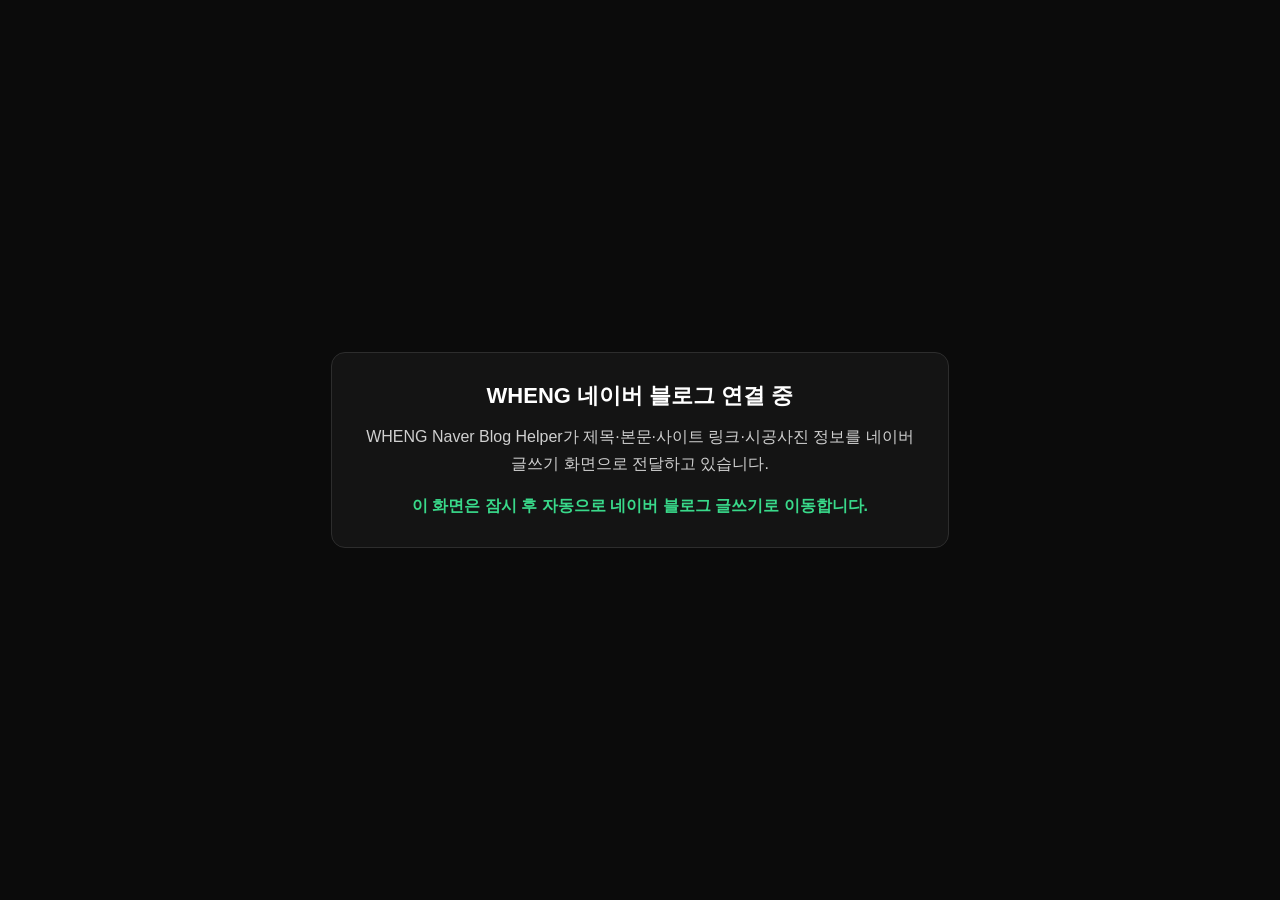
<file: naver-helper.html>
<!doctype html>
<html lang="ko">
<head>
  <meta charset="utf-8">
  <meta name="viewport" content="width=device-width,initial-scale=1">
  <title>WHENG 네이버 블로그 연결</title>
  <style>
    body{font-family:Arial,"Noto Sans KR",sans-serif;background:#0b0b0b;color:#fff;margin:0;display:grid;place-items:center;min-height:100vh}
    .box{max-width:560px;padding:28px;border:1px solid #2d2d2d;background:#141414;border-radius:14px;text-align:center}
    h1{font-size:22px;margin:0 0 12px}
    p{color:#cfcfcf;line-height:1.7;margin:0}
    .ok{color:#39d98a;font-weight:800;margin-top:14px}
  </style>
</head>
<body>
  <div class="box">
    <h1>WHENG 네이버 블로그 연결 중</h1>
    <p>WHENG Naver Blog Helper가 제목·본문·사이트 링크·시공사진 정보를 네이버 글쓰기 화면으로 전달하고 있습니다.</p>
    <p class="ok">이 화면은 잠시 후 자동으로 네이버 블로그 글쓰기로 이동합니다.</p>
  </div>
</body>
</html>
</file>
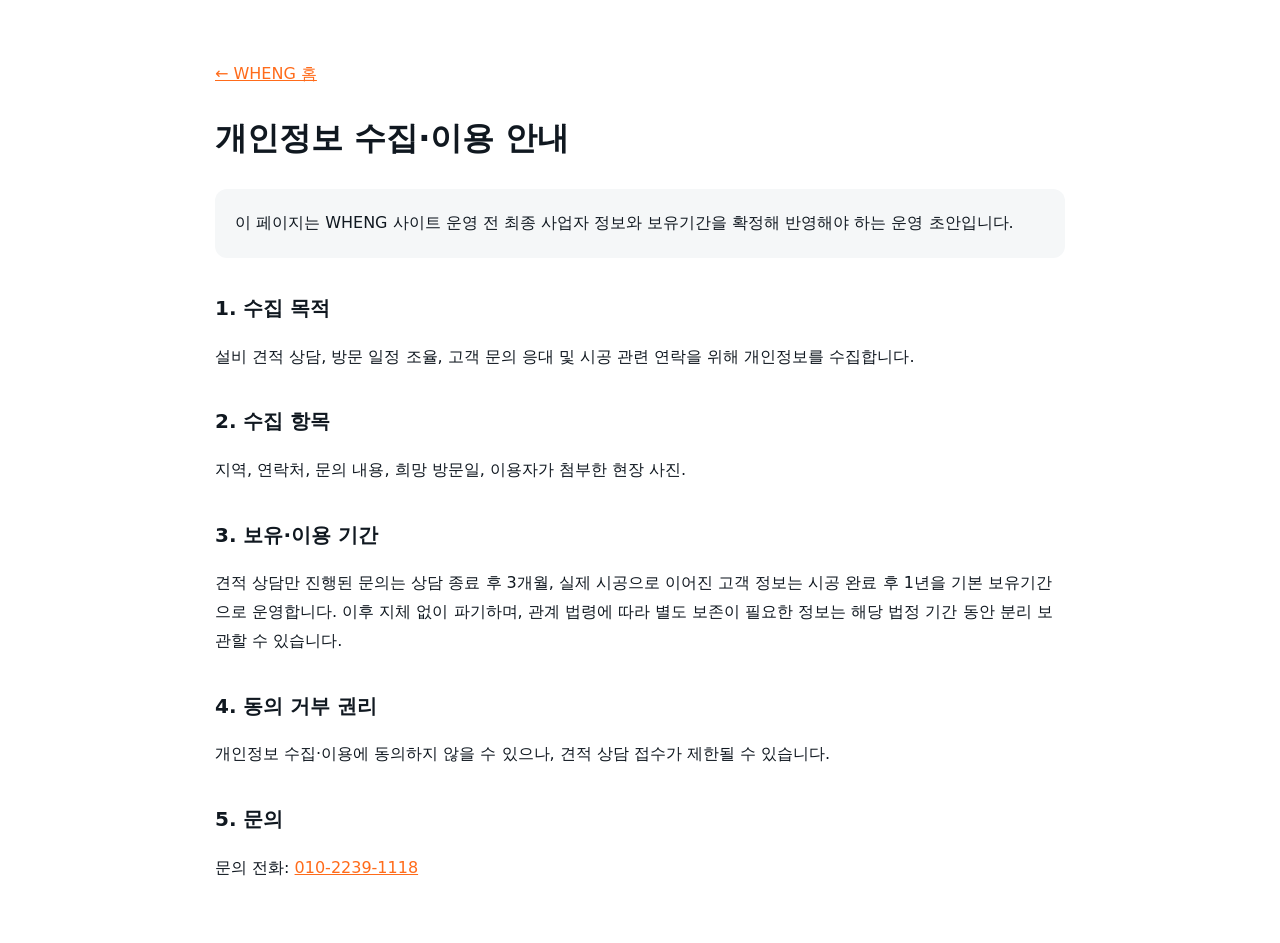
<file: privacy.html>
<!doctype html><html lang="ko"><head><meta charset="utf-8"><meta name="viewport" content="width=device-width,initial-scale=1"><title>개인정보 처리 안내 | WHENG</title><style>body{font-family:system-ui,"Noto Sans KR",sans-serif;margin:0;color:#101820;line-height:1.8}.wrap{width:min(850px,calc(100% - 36px));margin:60px auto}.box{background:#f5f7f8;padding:20px;border-radius:12px}h1{font-size:32px}h2{margin-top:32px;font-size:20px}a{color:#ff6b1a}</style></head><body><main class="wrap"><a href="index.html">← WHENG 홈</a><h1>개인정보 수집·이용 안내</h1><div class="box">이 페이지는 WHENG 사이트 운영 전 최종 사업자 정보와 보유기간을 확정해 반영해야 하는 운영 초안입니다.</div><h2>1. 수집 목적</h2><p>설비 견적 상담, 방문 일정 조율, 고객 문의 응대 및 시공 관련 연락을 위해 개인정보를 수집합니다.</p><h2>2. 수집 항목</h2><p>지역, 연락처, 문의 내용, 희망 방문일, 이용자가 첨부한 현장 사진.</p><h2>3. 보유·이용 기간</h2><p>견적 상담만 진행된 문의는 상담 종료 후 3개월, 실제 시공으로 이어진 고객 정보는 시공 완료 후 1년을 기본 보유기간으로 운영합니다. 이후 지체 없이 파기하며, 관계 법령에 따라 별도 보존이 필요한 정보는 해당 법정 기간 동안 분리 보관할 수 있습니다.</p><h2>4. 동의 거부 권리</h2><p>개인정보 수집·이용에 동의하지 않을 수 있으나, 견적 상담 접수가 제한될 수 있습니다.</p><h2>5. 문의</h2><p>문의 전화: <a href="tel:01022391118">010-2239-1118</a></p></main></body></html>
</file>
